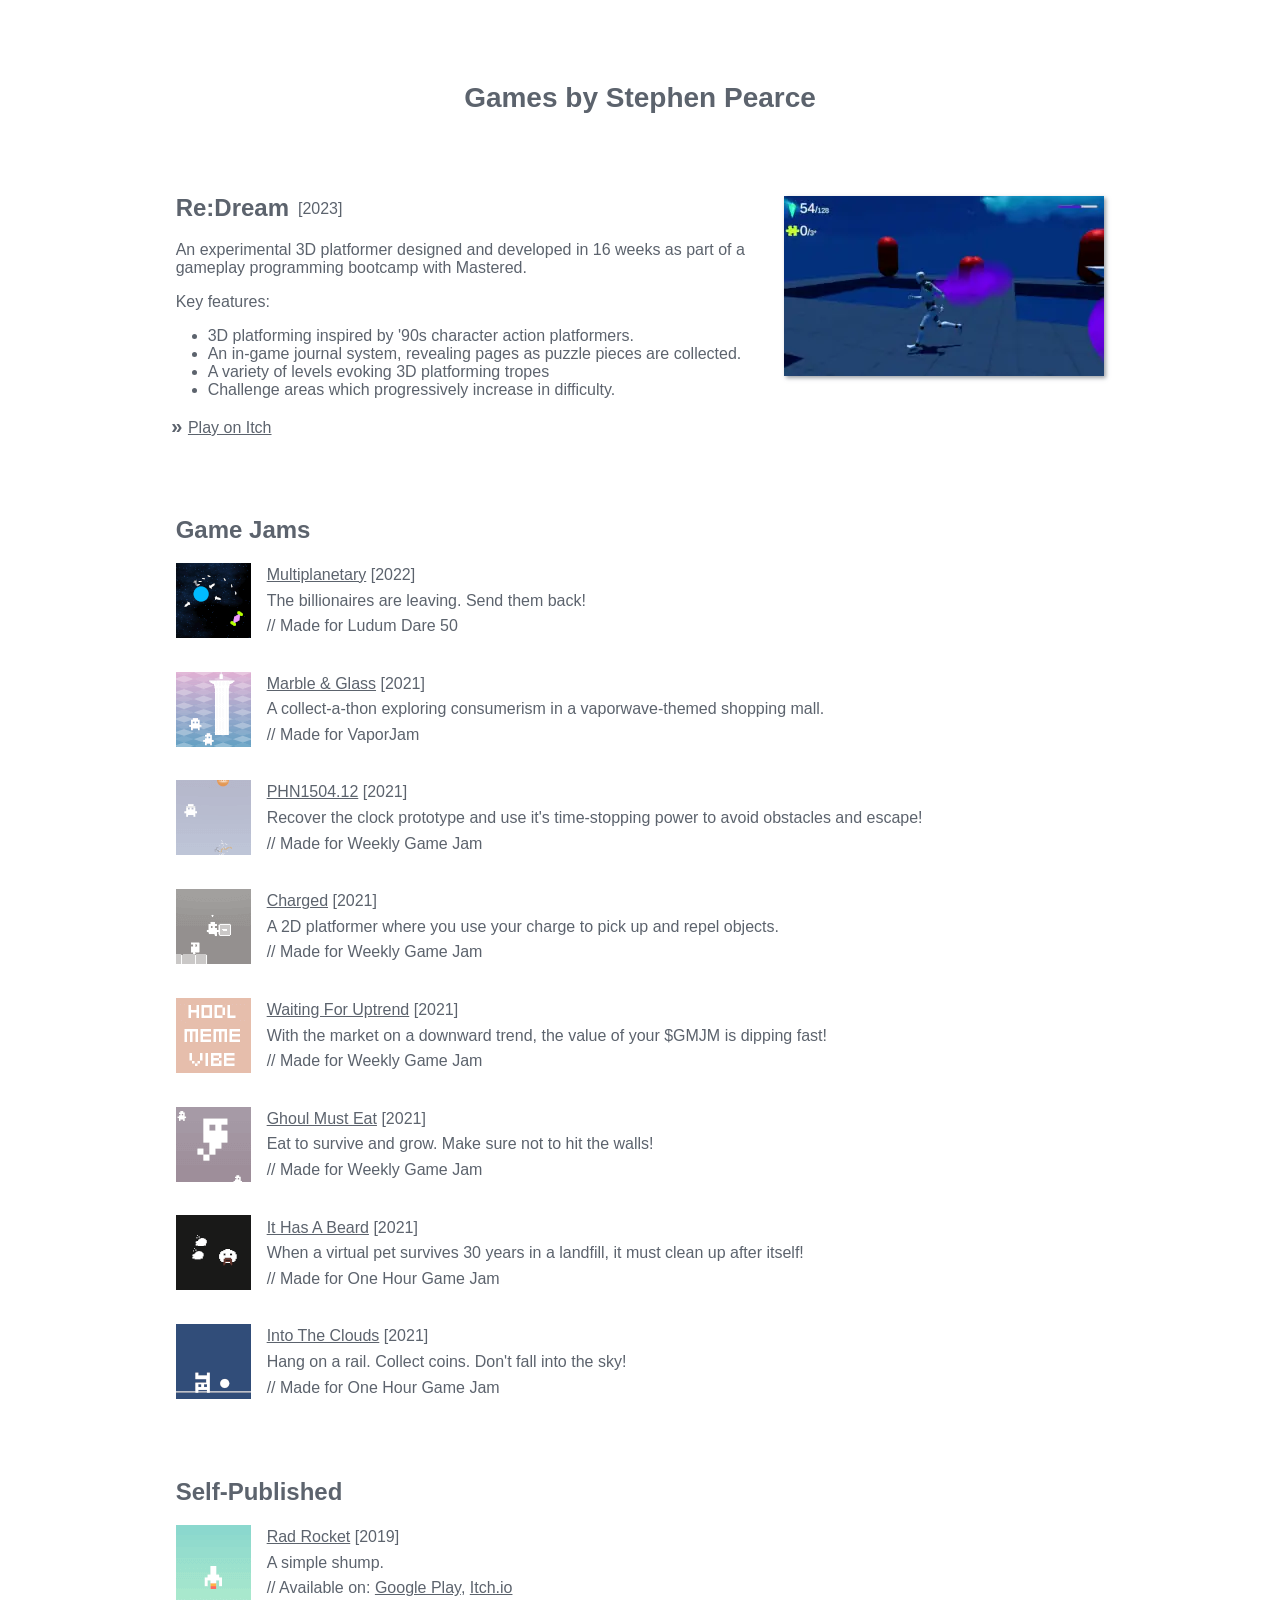
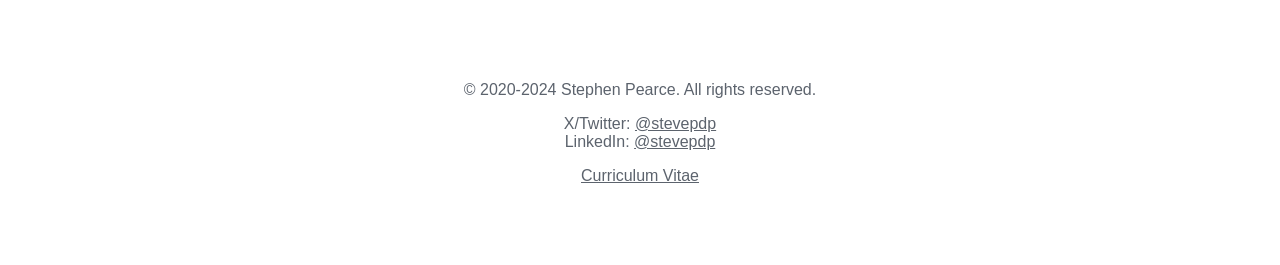
<file: index.html>
<!DOCTYPE html>
<html lang="en">
	<head>
		<meta charset="utf-8">
		<meta name="viewport" content="width=device-width, initial-scale=1">
		<link rel="canonical" href="https://stevepdp.dev">
		<title>Games by Stephen Pearce</title>
		<meta name="author" content="Stephen Pearce">
		<meta name="description" content="Featuring game projects and links to further information.">
		<link rel="related" type="application/atom+xml" title="Games by Stephen Pearce: Commits" href="https://github.com/stevepdp/stevepdp.github.io/commits.atom">
		<link rel="stylesheet" type="text/css" href="assets/css/style.css">
		<!-- Open Graph -->
		<meta property="og:site_name" content="Games by Stephen Pearce">
		<meta property="og:url" content="https://stevepdp.dev">
		<meta property="og:type" content="website">
		<meta property="og:title" content="Games by Stephen Pearce">
		<meta property="og:description" content="Featuring game projects and links to further information.">
	</head>
	<body>
		<!-- Header -->
		<header class="headline">
			<h1><a href="/">Games by Stephen Pearce</a></h1>
		</header>
		<!-- Recents / Highlights -->
		<article class="game">
			<div class="description">
				<div class="left">
					<div class="inner">
						<header class="header">
							<h1><a href="https://stevepdp.itch.io/re-dream" rel="me nofollow noopener noreferer" target="_blank" title="Play on Itch">Re:Dream</a></h1><span class="release">2023</span>
						</header>
						<p>An experimental 3D platformer designed and developed in 16 weeks as part of a gameplay programming bootcamp with Mastered.</p>
						<p>Key features:</p>
						<ul class="features">
							<li>3D platforming inspired by '90s character action platformers.</li>
							<li>An in-game journal system, revealing pages as puzzle pieces are collected.</li>
							<li>A variety of levels evoking 3D platforming tropes</li>
							<li>Challenge areas which progressively increase in difficulty.</li>
						</ul>
						<ul class="ctas">
							<li><a href="https://stevepdp.itch.io/re-dream" rel="me nofollow noopener noreferer" target="_blank">Play on Itch</a></li>
						</ul>
					</div>
				</div>
				<div class="right">
					<a href="https://stevepdp.itch.io/re-dream" rel="me nofollow noopener noreferer" target="_blank" title="Play on Itch">
						<picture>
							<source srcset="assets/img/re-dream/re-dream-1-640x360.webp" type="image/webp" media="(min-width: 1600px)">
							<source srcset="assets/img/re-dream/re-dream-1-320x180.webp" type="image/webp">
							<img class="media" src="assets/img/re-dream/marble-and-glass-1-320x180.webp" height="180" width="320" alt="A screenshot from the game Re:Dream. The screenshot shows the avatar in a challenge area battling enemies and avoiding pits.">
						</picture>
					</a>
				</div>
			</div>
		</article>
		<!-- Works: Game Jams -->
		<section class="work" id="game-jams">
			<header class="header">
				<h1>Game Jams</h1>
			</header>
			<div class="inner">
				<ul class="works">
					<li style="background-image:url('img/multiplanetary-thumb.png');">
						<a href="https://stevepdp.itch.io/multiplanetary" rel="nofollow noopener noreferer" target="_blank" title="Play on Itch">Multiplanetary</a> [2022]
						<br>
						The billionaires are leaving. Send them back!
						<br>
						<span class="infos">Made for Ludum Dare 50</span>
					</li>
					<li style="background-image:url('img/marbleandglass-thumb.png');">
						<a href="https://stevepdp.itch.io/marble-and-glass" rel="nofollow noopener noreferer" target="_blank" title="Play on Itch">Marble &amp; Glass</a> [2021]
						<br>
						A collect-a-thon exploring consumerism in a vaporwave-themed shopping mall.
						<br>
						<span class="infos">Made for VaporJam</span>
					</li>
					<li style="background-image:url('img/phn150412-thumb.png');">
						<a href="https://stevepdp.itch.io/phn1504.12" rel="nofollow noopener noreferer" target="_blank" title="Play on Itch">PHN1504.12</a> [2021]
						<br>
						Recover the clock prototype and use it's time-stopping power to avoid obstacles and escape!
						<br>
						<span class="infos">Made for Weekly Game Jam</span>
					</li>
					<li style="background-image:url('img/charged-thumb.png');">
						<a href="https://stevepdp.itch.io/charged" rel="nofollow noopener noreferer" target="_blank" title="Play on Itch">Charged</a> [2021]
						<br>
						A 2D platformer where you use your charge to pick up and repel objects.
						<br>
						<span class="infos">Made for Weekly Game Jam</span>
					</li>
					<li style="background-image:url('img/waitingforuptrend-thumb.png');">
						<a href="https://stevepdp.itch.io/waiting-for-uptrend" rel="nofollow noopener noreferer" target="_blank" title="Play on Itch">Waiting For Uptrend</a> [2021]
						<br>
						With the market on a downward trend, the value of your $GMJM is dipping fast!
						<br>
						<span class="infos">Made for Weekly Game Jam</span>
					</li>
					<li style="background-image:url('img/ghoulmusteat-thumb.png');">
						<a href="https://stevepdp.itch.io/ghoul-must-eat" rel="nofollow noopener noreferer" target="_blank" title="Play on Itch">Ghoul Must Eat</a> [2021]
						<br>
						Eat to survive and grow. Make sure not to hit the walls!
						<br>
						<span class="infos">Made for Weekly Game Jam</span>
					</li>
					<li style="background-image:url('img/ithasabeard-thumb.png');">
						<a href="https://stevepdp.itch.io/it-has-a-beard" rel="nofollow noopener noreferer" target="_blank" title="Play on Itch">It Has A Beard</a> [2021]
						<br>
						When a virtual pet survives 30 years in a landfill, it must clean up after itself!
						<br>
						<span class="infos">Made for One Hour Game Jam</span>
					</li>
					<li style="background-image:url('img/intotheclouds-thumb.png');">
						<a href="https://stevepdp.itch.io/into-the-clouds" rel="nofollow noopener noreferer" target="_blank" title="Play on Itch">Into The Clouds</a> [2021]
						<br>
						Hang on a rail. Collect coins. Don't fall into the sky!
						<br>
						<span class="infos">Made for One Hour Game Jam</span>
					</li>
				</ul>
			</div>	
		</section>
		<!-- Works: Self Published -->
		<section class="work" id="self-published">
			<header class="header">
				<h1>Self-Published</h1>
			</header>
			<div class="inner">
				<ul class="works">
					<li style="background-image:url('img/radrocket-thumb.png');">
						<a href="https://stevepdp.itch.io/rad-rocket" rel="nofollow noreferer noopener" target="_blank" title="Play on Itch">Rad Rocket</a> [2019]
						<br>
						A simple shump.
						<br>
						// Available on: <a href="https://play.google.com/store/apps/details?id=co.uk.stephenpearce.radrocket" rel="nofollow noreferer noopener" target="_blank" title="Download for Android">Google Play</a>, <a href="https://stevepdp.itch.io/rad-rocket" title="Play on Itch">Itch.io</a>
					</li>
				</ul>
			</div>	
		</section>
		<!-- Footer -->
		<footer class="footer">
			<span class="copyright">&copy; 2020&dash;2024 Stephen Pearce. All rights reserved.</span>
			<ul class="socials">
				<li>X/Twitter: <a href="https://twitter.com/intent/follow?screen_name=stevepdp" rel="me nofollow noreferer noopener" target="_blank" title="Stephen Pearce on X">@stevepdp</a></li>
				<li>LinkedIn: <a href="https://www.linkedin.com/comm/mynetwork/discovery-see-all?usecase=PEOPLE_FOLLOWS&followMember=stevepdp" rel="me nofollow noreferer noopener" target="_blank" title="Stephen Pearce on LinkedIn">@stevepdp</a></li>
			</ul>
			<ul>
				<li><a href="assets/doc/cv-pub-stephen-pearce.pdf" target="_blank" title="Downloadable public CV in PDF format">Curriculum Vitae</a></li>
			</ul>
		</footer>
	</body>
</html>
</file>
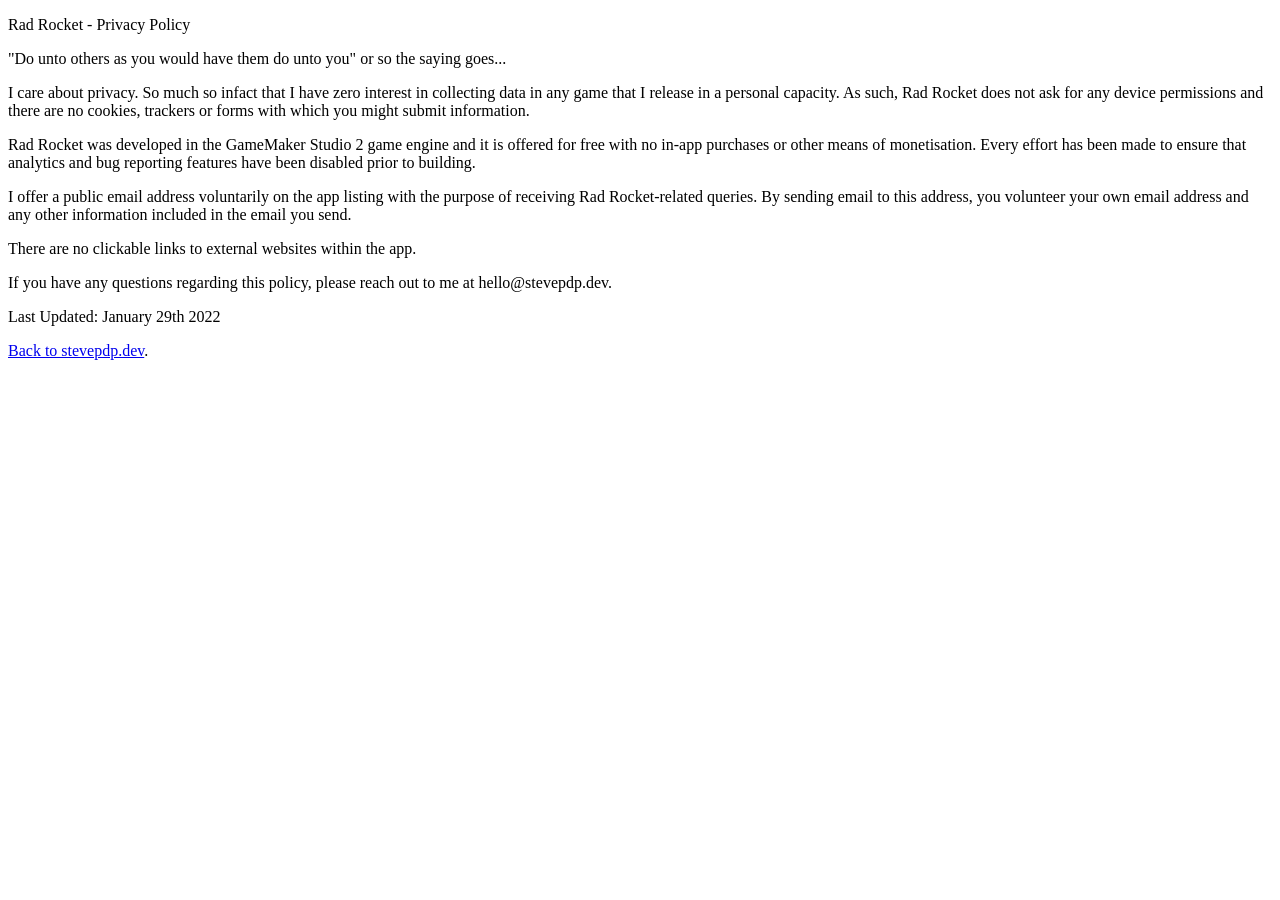
<file: privacy-rad-rocket.html>
<!DOCTYPE html>
<html lang="en">
	<head>
		<meta charset="utf-8">
		<meta name="viewport" content="width=device-width, initial-scale=1">
		<meta name="robots" content="noindex">
	</head>
	<body>
		<p>Rad Rocket - Privacy Policy

		<p>"Do unto others as you would have them do unto you" or so the saying goes...

		<p>I care about privacy. So much so infact that I have zero interest in collecting data in any game that I release in a personal capacity. As such, Rad Rocket does not ask for any device permissions and there are no cookies, trackers or forms with which you might submit information.

		<p>Rad Rocket was developed in the GameMaker Studio 2 game engine and it is offered for free with no in-app purchases or other means of monetisation. Every effort has been made to ensure that analytics and bug reporting features have been disabled prior to building.

		<p>I offer a public email address voluntarily on the app listing with the purpose of receiving Rad Rocket-related queries. By sending email to this address, you volunteer your own email address and any other information included in the email you send.

		<p>There are no clickable links to external websites within the app.

		<p>If you have any questions regarding this policy, please reach out to me at hello@stevepdp.dev.

		<p>Last Updated: January 29th 2022

		<p><a href="/">Back to stevepdp.dev</a>.
	</body>
</html>
</file>
<file: assets/css/style.css>
@media only screen {

	* {
		box-sizing: border-box;
	}
	:root {
		--contrast: 255, 255, 255;
		--main: 92, 99, 109;
	}
	::selection {
		background: rgb(var(--main));
		color: rgb(var(--contrast));
	}
	::-moz-selection {
		background: rgb(var(--main));
		color: rgb(var(--contrast));
	}
	body {
		background: rgb(var(--contrast));
		color: rgb(var(--main));
		font-family: "Segoe UI", Tahoma, Geneva, Verdana, sans-serif;
		margin: 0;
		padding: 0 1em 5em 1em;
	}
	ul {
		list-style: none;
		padding: 0;
	}
	ul.features {
		list-style: disc;
		padding-left: 2em;
	}
	a {
		color: rgb(var(--main));
	}
	.headline {
		line-height: 1;
		margin: 0;
		position: relative;
	}
	.headline h1 {
		font-size: 1.25em;
		line-height: 1;
		margin: 1.25em 0;
	}
	.headline h1 a {
		text-decoration: none;
	}
	.game {
		margin: 1em 0 0 0;
	}
	.game + .game {
		margin-top: 2em;
	}
	.game .header {
		order: 1;
		position: relative;
	}
	.game .header h1 {
		display: inline-block;
		margin-top: 0;
	}
	.game .header h1,
	.work .header h1  {
		font-size: 1em;
		line-height: 1;
	}
	.header h1 a {
		text-decoration: none;
	}
	.release {
		margin-left: 1ch;
		position: relative;
		top: -2px;
	}
	.release:before {
		content: '[';
	}
	.release:after {
		content: ']';
	}
	.description {
		display: flex;
		flex-direction: column;
	}
	.left {
		margin-top: 1em;
		order: 2;
	}
	.right {
		justify-content: flex-end;
		order: 1;
	}
	.inner {
		font-size: .875em;
	}
	.inner > p {
		margin-top: 0;
	}
	.clear {
		clear: both;
		content: "";
		display: table;
	}
	.media {
		box-shadow: 2px 2px 4px rgba(var(--main), .6);
		display: block;
		height: auto;
		width: 100%;
	}
	.media:hover {
		text-decoration: none;
	}
	.media ~ .media {
		margin-top: .75em;
	}
	.video {
		max-width: 320px;
	}
	.ctas {
		margin-left: 2ch;
		margin-bottom: 0;
		padding-left: 0;
	}
	.ctas li {
		list-style: none;
	}
	.ctas li:before {
		content: "» ";
		font-size: 1.25em;
		font-weight: bold;
		margin-left: -2ch;
	}
	.work,
	.footer {
		border-top: rgb(var(--main)) 1px dashed;
		margin: 2em 0 1.25em;
	}
	.works li {
		background-repeat: no-repeat;
		background-position: left center;
		display: block;
		line-height: 1.6;
		padding-left: calc(75px + 1em);
	}
	.works li ~ li {
		margin-top: 2em;
	}	
	.links {
		padding-left: 0;
	}
	.links li {
		list-style: none;
	}
	.infos:before {
		color: rgb(var(--main));
		content: "// ";
	}
	.footer {
		font-size: .85em;
		margin-bottom: 0;
		padding-top: .85em;
	}
	.footer ul {
		list-style: none;
		margin: 1em 0 0;
		padding: 0;
	}
}

@media only screen and (prefers-color-scheme: dark) {

	:root {
		--contrast: 24, 26, 27;
		--main: 169, 161, 150;
	}
	img,
	video {
		filter: brightness(.85);
	}
	.media {
		box-shadow: none;
	}
}

@media only screen and (min-width: calc(320px + 1em)) {

	.media {
		margin: 0 auto;
		width: auto;
	}
	.game .header {
		text-align: center;
	}
}

@media only screen and (min-width: 640px) {

	.headline,
	.footer {
		text-align: center;
	}
	.game .header {
		text-align: left;
	}
	.game .header h1 {
		margin-bottom: .875em;	
	}
	.game {
		flex-direction: row;
	}
	.description {
		flex-direction: row;
	}
	.inner {
		padding-right: 2ch;
	}
	.left {
		order: 2;
		margin-top: 0;
		width: 100%;
	}
	.right {
		order: 3;
		max-width: 320px;
		width: 100%;
	}
	a:hover {
		background: rgb(var(--main));
		color: rgb(var(--contrast));
	}
}

@media only screen and (min-height: 720px) and (min-width: 1180px) {

	body {
		margin: 0 auto;
		max-width: calc(72ch + 320px);
	}
	.headline h1 {
		font-size: 1.75em;
		margin: 3em 0;
	}
	.game,
	.work {
		border-top: none;
		margin: 5em 0;
	}
	.game .header h1,
	.work .header h1 {
		font-size: 1.5em;
	}
	.game .release {
		font-size: 1em;
	}
	.inner {
		padding-right: 4ch;
	}
	.inner,
	.footer {
		font-size: 1em;
	}
	.footer {
		border: none;
		padding-top: 0;
	}
}

@media only screen and (min-height: 900px) and (min-width: 1600px) {

	body {
		max-width: calc(72ch + (1280px/2));
		padding: 0;
	}
	.headline h1 {
		font-size: 2.25em;
		margin: 4em 0;
	}
	.game .header h1,
	.work .header h1 {
		font-size: 1.75em;
	}
	.right {
		max-width: 100%;
	}
	.video {

		max-width: none;
	}
	.footer {
		margin: 6.75em 0;
	}
}
</file>
